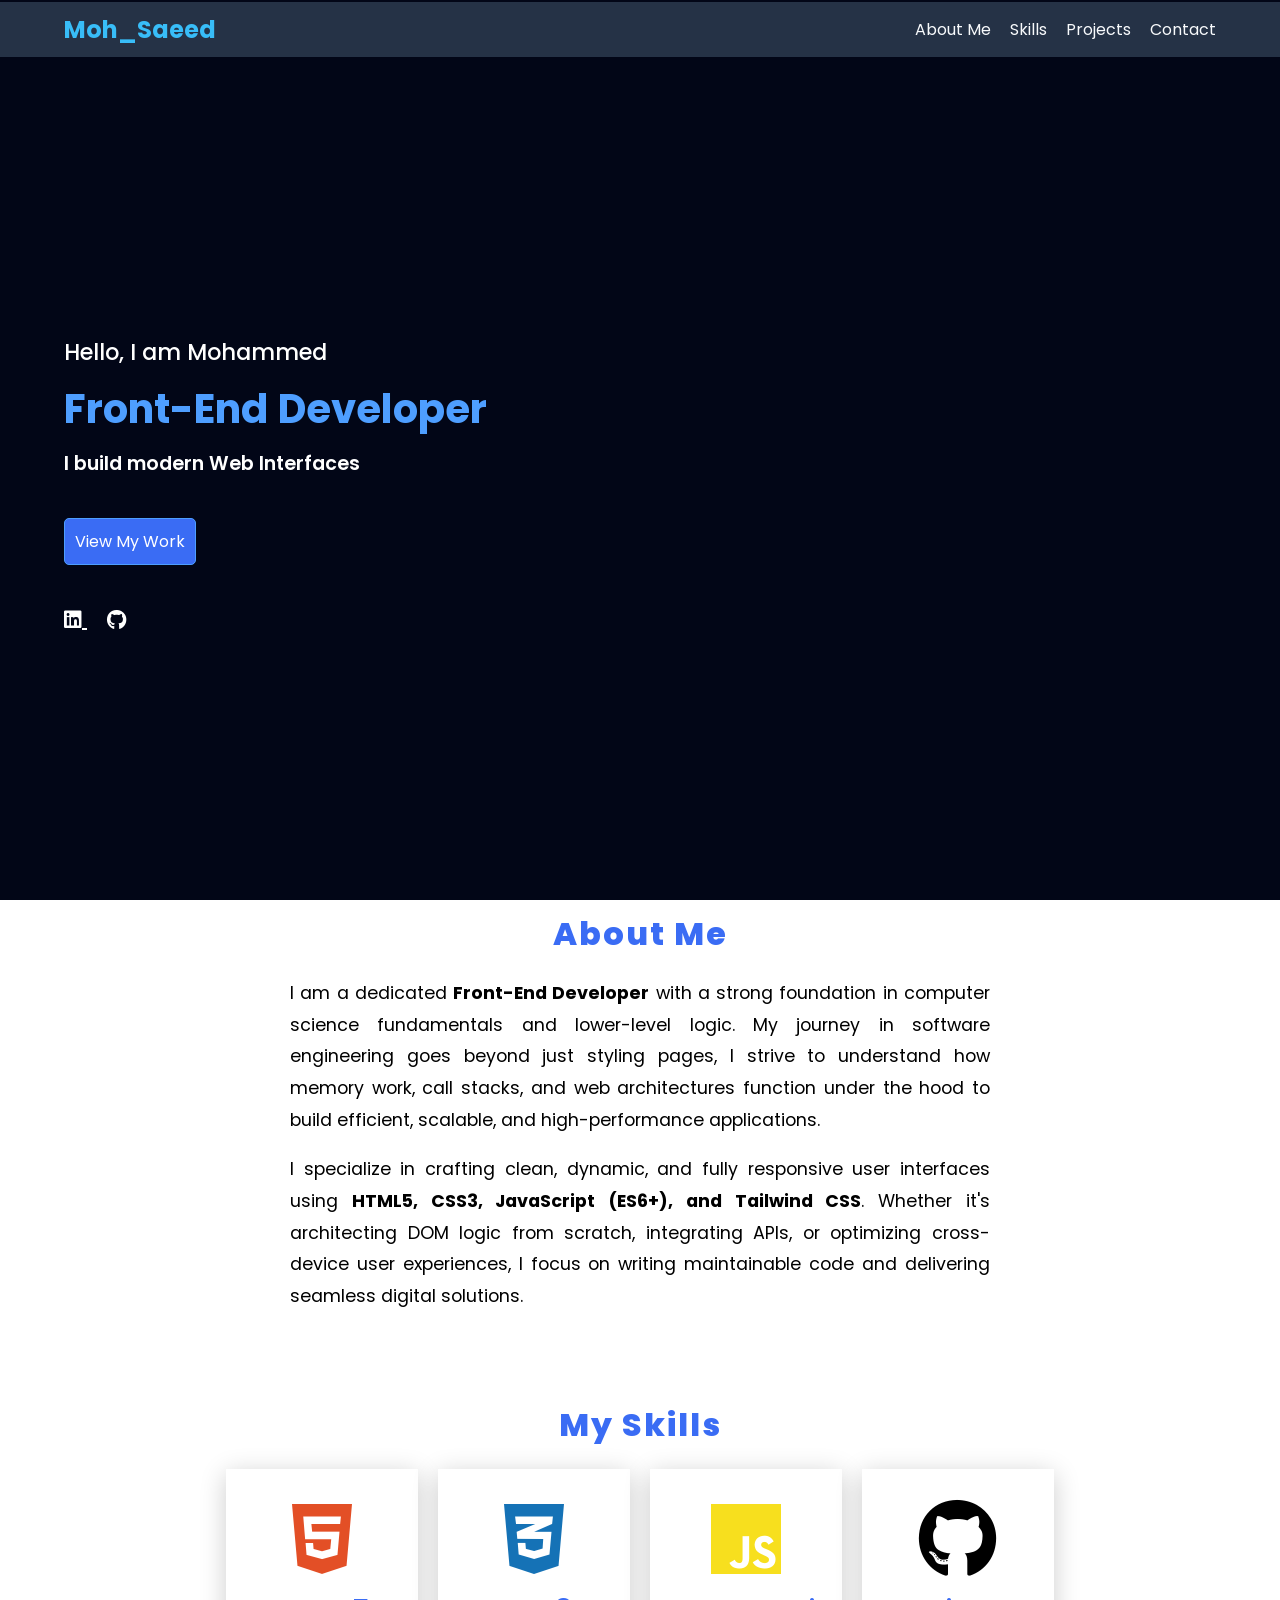
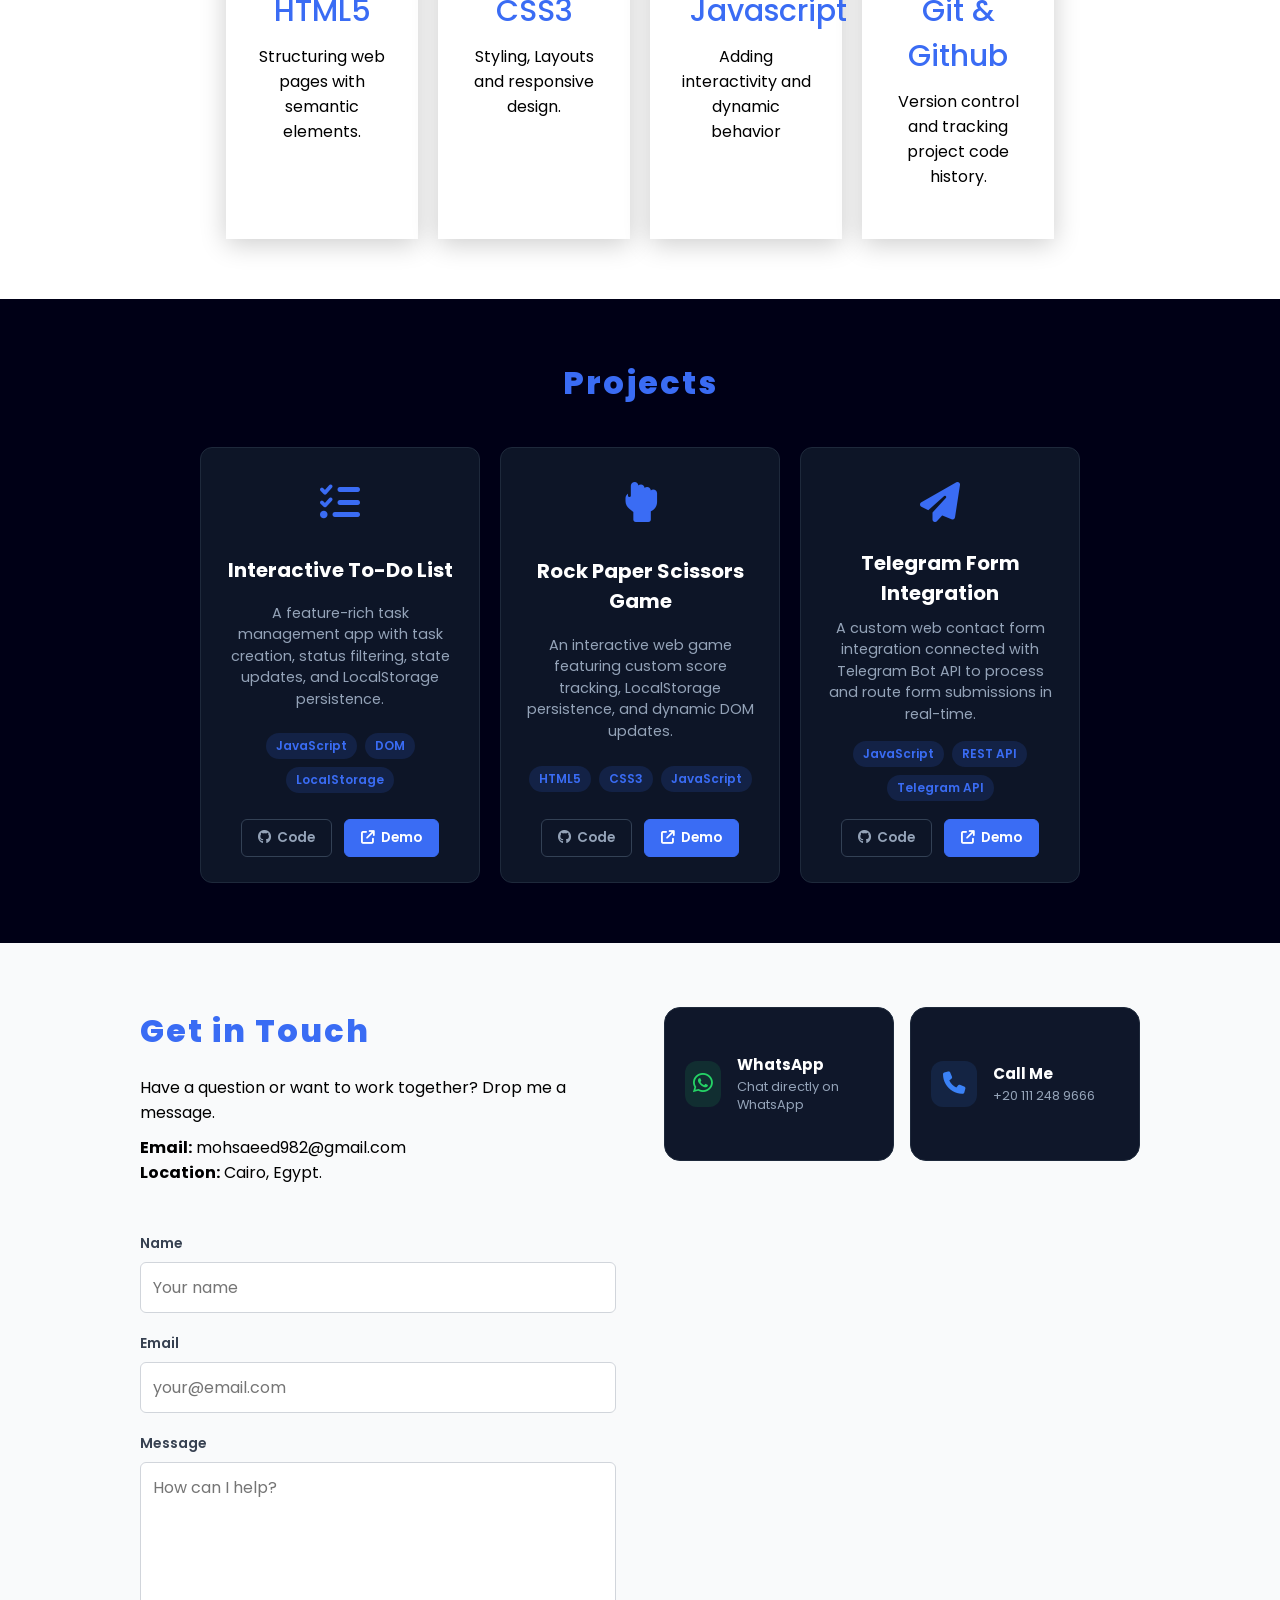
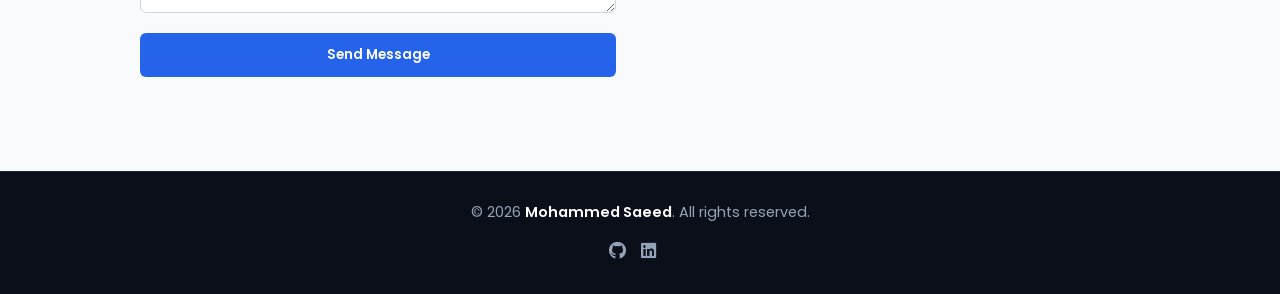
<file: index.html>
<!DOCTYPE html>
<html lang="en">

<head>
  <!-- 1. الترميز وإعدادات الشاشة -->
  <meta charset="UTF-8">
  <meta name="viewport" content="width=device-width, initial-scale=1.0">

  <!-- 2. عنوان الصفحة -->
  <title>Mohammed Saeed | Front-End Developer Portfolio</title>

  <!-- 3. تحسين SEO (الوصف والكلمات المفتاحية) -->
  <meta name="description"
    content="موقع الشخصي لـ Mohammed Saeed - مطور ويب متخصص في بناء واجهات المستخدم والمشاريع والتطبيقات البرمجية.">
  <meta name="keywords" content="Mohammed Saeed, Front-End Developer, Web Developer, Portfolio, HTML, CSS, JavaScript">
  <meta name="author" content="Mohammed Saeed">

  <!-- 4. معاينة وسائل التواصل الاجتماعي (Open Graph / Facebook / WhatsApp) -->
  <meta property="og:type" content="website">
  <meta property="og:title" content="Mohammed Saeed | Front-End Developer Portfolio">
  <meta property="og:description" content="مرحباً بك في موقعي الشخصي للتعرّف على مهاراتي وأحدث مشاريعي في تطوير الويب.">
  <meta property="og:image" content="https://yourdomain.com/assets/Moh_Saeed.jpeg">
  <meta property="og:url" content="https://yourdomain.com">

  <!-- 5. أيقونة الموقع (Favicon) -->
  <link rel="icon" type="image/png" href="assets/favicon.png">

  <!-- 6. ملفات التنسيق الخارجية (CSS) -->
  <link rel="stylesheet" href="https://cdnjs.cloudflare.com/ajax/libs/font-awesome/6.5.1/css/all.min.css">
  <link rel="stylesheet" href="style.css">
</head>

<body>
  <header>
    <a href="#" class="logo">Moh_Saeed</a>
    <nav class="nav">
      <a href="#about">About Me</a>
      <a href="#skills">Skills</a>
      <a href="#projects">Projects</a>
      <a href="#contact">Contact</a>
    </nav>
  </header>

  <!--  ----- Main Section ----- -->

  <section class="main">
    <div>
      <h2>Hello, I am Mohammed <br><span>Front-End Developer</span></h2>
      <h3>I build modern Web Interfaces</h3>
      <div class="hero">
        <a href="#projects" class="main-btn">View My Work</a>

        <div class="social">
          <a href="https://www.linkedin.com/in/mohammed-saeed-ibrahim/" target="_blank" aria-label="LinkedIn">
            <i class="fa-brands fa-linkedin"></i>
          </a>
          <!-- رابط GitHub -->
          <a href="https://github.com/mohsaeed982-bot" target="_blank" aria-label="GitHub">
            <i class="fa-brands fa-github"></i>
          </a>
          <!-- رابط Telegram -->
          <a href="https://t.me/MohSaeed94" target="_blank" aria-label="Telegram">
            <i class="fa-paper-plane"></i>
          </a>
        </div>
      </div>
    </div>
  </section>


  <!--    About Me Section    -->
  <section class="about" id="about">
    <h2 class="title">About Me</h2>
    <div class="about-content">
      <p>
        I am a dedicated <strong>Front-End Developer</strong> with a strong foundation in computer science fundamentals
        and lower-level logic. My journey in software engineering goes beyond just styling pages, I strive to understand
        how memory work, call stacks, and web architectures function under the hood to build efficient, scalable, and
        high-performance applications.
      </p>
      <p>
        I specialize in crafting clean, dynamic, and fully responsive user interfaces using <strong>HTML5, CSS3,
          JavaScript (ES6+), and Tailwind CSS</strong>. Whether it's architecting DOM logic from scratch, integrating
        APIs, or optimizing cross-device user experiences, I focus on writing maintainable code and delivering seamless
        digital solutions.
      </p>

    </div>
  </section>

  <!----- Skills Section -->

  <section class="skills" id="skills">
    <h2 class="title">My Skills</h2>
    <div class="content">
      <div class="skill-card">
        <i class="fa-brands fa-html5 html-icon"></i>
        <h3>HTML5</h3>
        <p>Structuring web pages with semantic elements.</p>
      </div>

      <div class="skill-card">
        <i class="fa-brands fa-css3-alt css-icon"></i>
        <h3>CSS3</h3>
        <p>Styling, Layouts and responsive design.</p>
      </div>

      <div class="skill-card">
        <i class="fa-brands fa-js js-icon"></i>
        <h3>Javascript</h3>
        <p>Adding interactivity and dynamic behavior</p>
      </div>

      <div class="skill-card">
        <i class="fa-brands fa-github fa-js git-icon"></i>
        <h3>Git & Github</h3>
        <p>Version control and tracking project code history.</p>
      </div>
    </div>
  </section>


  <!-- قسم المشاريع -->
  <section class="projects" id="projects">
    <h2 class="title">Projects</h2>
    <div class="content">

      <!-- Project 1: To-Do App -->
      <div class="project-card">
        <div class="project-icon">
          <i class="fa-solid fa-list-check"></i>
        </div>
        <h3>Interactive To-Do List</h3>
        <p>A feature-rich task management app with task creation, status filtering, state updates, and LocalStorage
          persistence.</p>
        <div class="project-tags">
          <span>JavaScript</span>
          <span>DOM</span>
          <span>LocalStorage</span>
        </div>
        <div class="project-links">
          <a href="https://github.com/mohsaeed982-bot/my-portfolio/tree/main/projects/to-do-list" target="_blank"
            rel="noopener noreferrer" class="btn btn-code">
            <i class="fa-brands fa-github"></i> Code
          </a>
          <a href="projects/to-do-list/to-do.html" target="_blank" rel="noopener noreferrer" class="btn btn-demo">
            <i class="fa-solid fa-arrow-up-right-from-square"></i> Demo
          </a>
        </div>
      </div>

      <!-- Project 2: Rock Paper Scissors -->
      <div class="project-card">
        <div class="project-icon">
          <i class="fa-solid fa-hand-back-fist"></i>
        </div>
        <h3>Rock Paper Scissors Game</h3>
        <p>An interactive web game featuring custom score tracking, LocalStorage persistence, and dynamic DOM updates.
        </p>
        <div class="project-tags">
          <span>HTML5</span>
          <span>CSS3</span>
          <span>JavaScript</span>
        </div>
        <div class="project-links">
          <a href="https://github.com/mohsaeed982-bot/my-portfolio/tree/main/projects/rock-paper-scissors-game"
            target="_blank" rel="noopener noreferrer" class="btn btn-code">
            <i class="fa-brands fa-github"></i> Code
          </a>
          <a href="projects/rock-paper-scissors-game/rock-paper-scissors.html" target="_blank" rel="noopener noreferrer"
            class="btn btn-demo">
            <i class="fa-solid fa-arrow-up-right-from-square"></i> Demo
          </a>
        </div>
      </div>

      <!-- Project 3: Telegram Web Integration -->
      <div class="project-card">
        <div class="project-icon">
          <i class="fa-paper-plane fa-solid"></i>
        </div>
        <h3>Telegram Form Integration</h3>
        <p>A custom web contact form integration connected with Telegram Bot API to process and route form submissions
          in real-time.</p>
        <div class="project-tags">
          <span>JavaScript</span>
          <span>REST API</span>
          <span>Telegram API</span>
        </div>
        <div class="project-links">
          <a href="https://github.com/mohsaeed982-bot/my-portfolio/tree/main/projects/smart-bot" target="_blank"
            rel="noopener noreferrer" class="btn btn-code">
            <i class="fa-brands fa-github"></i> Code
          </a>
          <a href="projects/smart-bot/smart-bot.html" target="_blank" rel="noopener noreferrer" class="btn btn-demo">
            <i class="fa-solid fa-arrow-up-right-from-square"></i> Demo
          </a>
        </div>
      </div>
    </div>
  </section>


  <section class="contact-section" id="contact">
    <div class="contact-container">

      <!-- Info Column -->
      <div class="contact-info ">
        <h2 class="title">Get in Touch</h2>
        <p>Have a question or want to work together? Drop me a message.</p>

        <div class="info-item">
          <strong>Email:</strong> mohsaeed982@gmail.com
        </div>
        <div class="info-item">
          <strong>Location:</strong> Cairo, Egypt.
        </div>
      </div>

      <!-- كروت التواصل السريع (WhatsApp & Direct Call) -->
      <div class="quick-contact-cards">

        <!-- كارت الواتساب -->
        <a href="https://wa.me/201112489666" target="_blank" class="contact-card">
          <div class="card-icon whatsapp-icon">
            <i class="fa-brands fa-whatsapp"></i>
          </div>
          <div class="card-info">
            <h3>WhatsApp</h3>
            <p>Chat directly on WhatsApp</p>
          </div>
        </a>

        <!-- كارت الاتصال المباشر -->
        <a href="tel:+201112489666" class="contact-card">
          <div class="card-icon phone-icon">
            <i class="fa-solid fa-phone"></i>
          </div>
          <div class="card-info">
            <h3>Call Me</h3>
            <p>+20 111 248 9666</p>
          </div>
        </a>

      </div>


      <form class="contact-form" id="contactForm">
        <div class="form-group">
          <label for="name">Name</label>
          <input type="text" id="name" name="name" autocomplete="name" required placeholder="Your name">
        </div>

        <div class="form-group">
          <label for="email">Email</label>
          <input type="email" id="email" name="email" autocomplete="email" required placeholder="your@email.com">
        </div>

        <div class="form-group">
          <label for="message">Message</label>
          <textarea id="message" name="message" autocomplete="off" rows="5" required
            placeholder="How can I help?"></textarea>
        </div>

        <button type="submit" class="submit-btn" id="submitBtn">Send Message</button>
        <p id="formStatus" style="margin-top: 10px; font-size: 0.9rem; text-align: center;"></p>
      </form>

    </div>
  </section>

  <!--Footer Section-->
  <footer class="footer">
    <div class="footer-content">
      <p class="footer-text">© 2026 <span>Mohammed Saeed</span>. All rights reserved.</p>
      <div class="footer-social">

        <a href="https://github.com/mohsaeed982-bot" target="_blank" aria-label="GitHub">
          <i class="fa-brands fa-github"></i>
        </a>

        <a href="https://www.linkedin.com/in/mohammed-saeed-ibrahim/" target="_blank" aria-label="LinkedIn">
          <i class="fa-brands fa-linkedin"></i>
        </a>

        <a href="https://t.me/MohSaeed94" target="_blank" aria-label="Telegram">
          <i class="fa-paper-plane"></i>
        </a>
      </div>
    </div>
  </footer>

  <script src="script.js"></script>
</body>

</html>
</file>
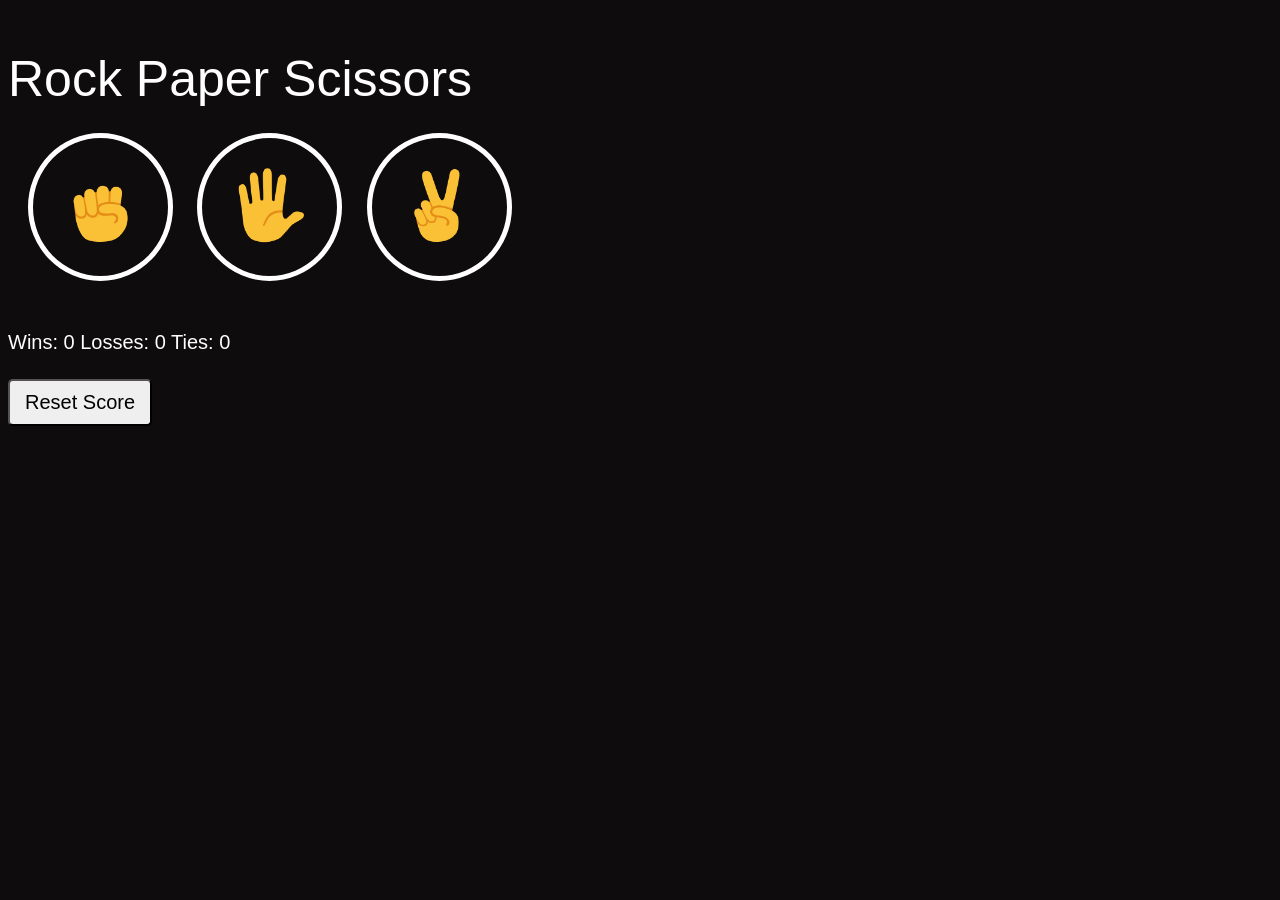
<file: projects/rock-paper-scissors-game/rock-paper-scissors.html>
<!DOCTYPE html>
<html lang="en">

<head>
  <meta charset="UTF-8">
  <meta name="viewport" content="width=device-width, initial-scale=1.0">
  <link rel="stylesheet" href="rock-paper-scissors.css">
  <title>Rock Paper Scissors Game</title>
</head>

<body>
  <p class="title">Rock Paper Scissors</p>

  <button onclick="gameResult('rock')" class="symbols-btn">
    <img src="emojies/rock-emoji.png" alt="Rock">
  </button>

  <button onclick="gameResult('paper')" class="symbols-btn">
    <img src="emojies/paper-emoji.png" alt="Paper">
  </button>

  <button onclick="gameResult('scissors') " class="symbols-btn">
    <img src="emojies/scissors-emoji.png" alt="Scissors">
  </button>

  <p class="js-pra1 result"></p>
  <p class="js-pra2 comparison"></p>
  <p class="js-pra3 score"></p>

  <button onclick="score = {
    wins: 0,
    losses: 0,
    Ties: 0
  }
    localStorage.removeItem('score')
    updateScore()
  " class="reset-btn">Reset Score</button>


  <script src="rock-paper-scissors.js"></script>
</body>

</html>
</file>
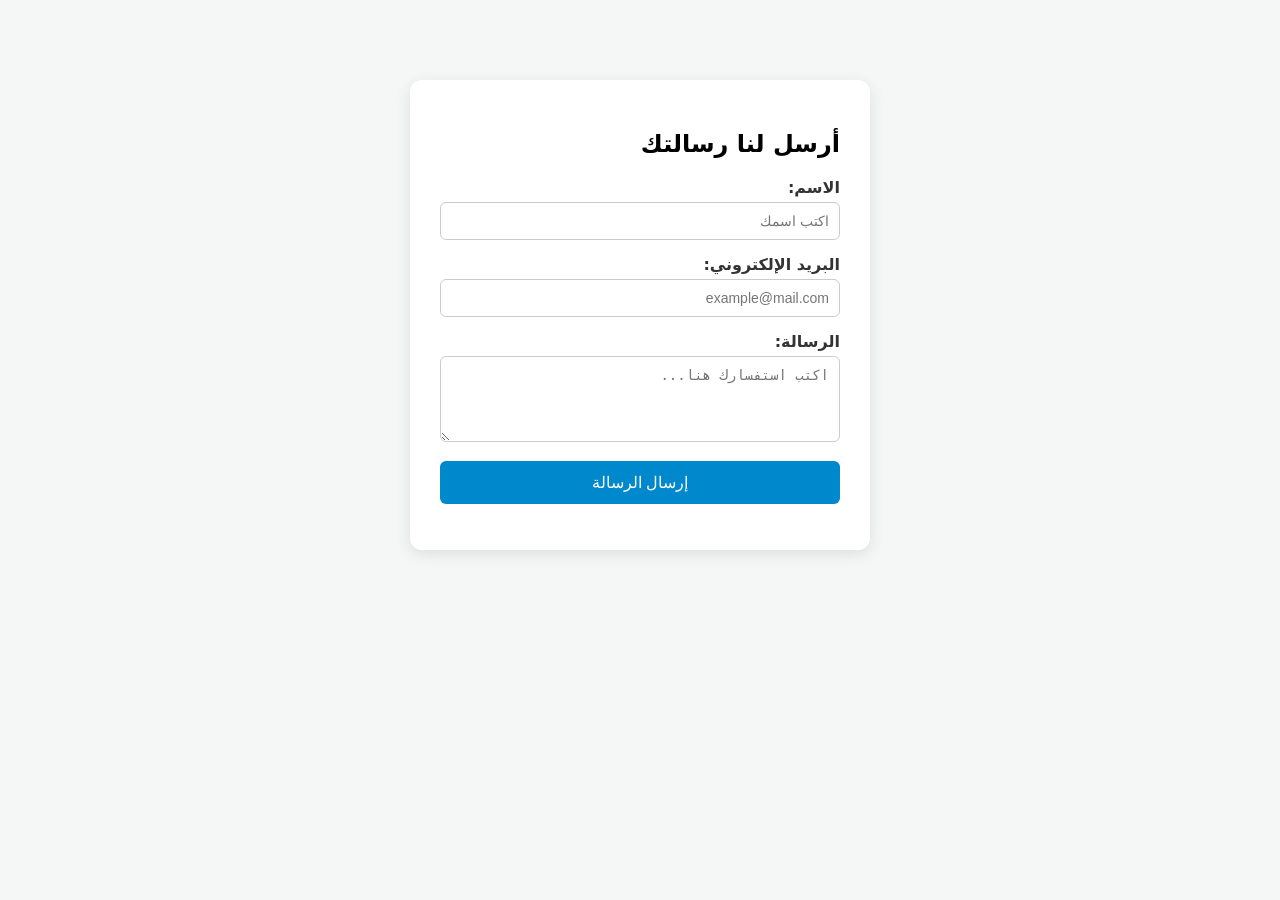
<file: projects/smart-bot/smart-bot.html>
<!DOCTYPE html>
<html lang="ar" dir="rtl">

<head>
  <meta charset="UTF-8">
  <meta name="viewport" content="width=device-width, initial-scale=1.0">
  <title>نموذج التواصل الذكي</title>
  <link rel="stylesheet" href="smart-bot.css">
</head>

<body>

  <div class="form-card">
    <h2>أرسل لنا رسالتك</h2>
    <form id="contactForm">
      <div class="form-group">
        <label for="name">الاسم:</label>
        <input type="text" id="name" required placeholder="اكتب اسمك">
      </div>
      <div class="form-group">
        <label for="email">البريد الإلكتروني:</label>
        <input type="email" id="email" required placeholder="example@mail.com">
      </div>
      <div class="form-group">
        <label for="message">الرسالة:</label>
        <textarea id="message" rows="4" required placeholder="اكتب استفسارك هنا..."></textarea>
      </div>
      <button type="submit">إرسال الرسالة</button>
    </form>
    <p id="statusMessage"></p>
  </div>

  <script src="smart-bot.js"></script>
</body>

</html>
</file>
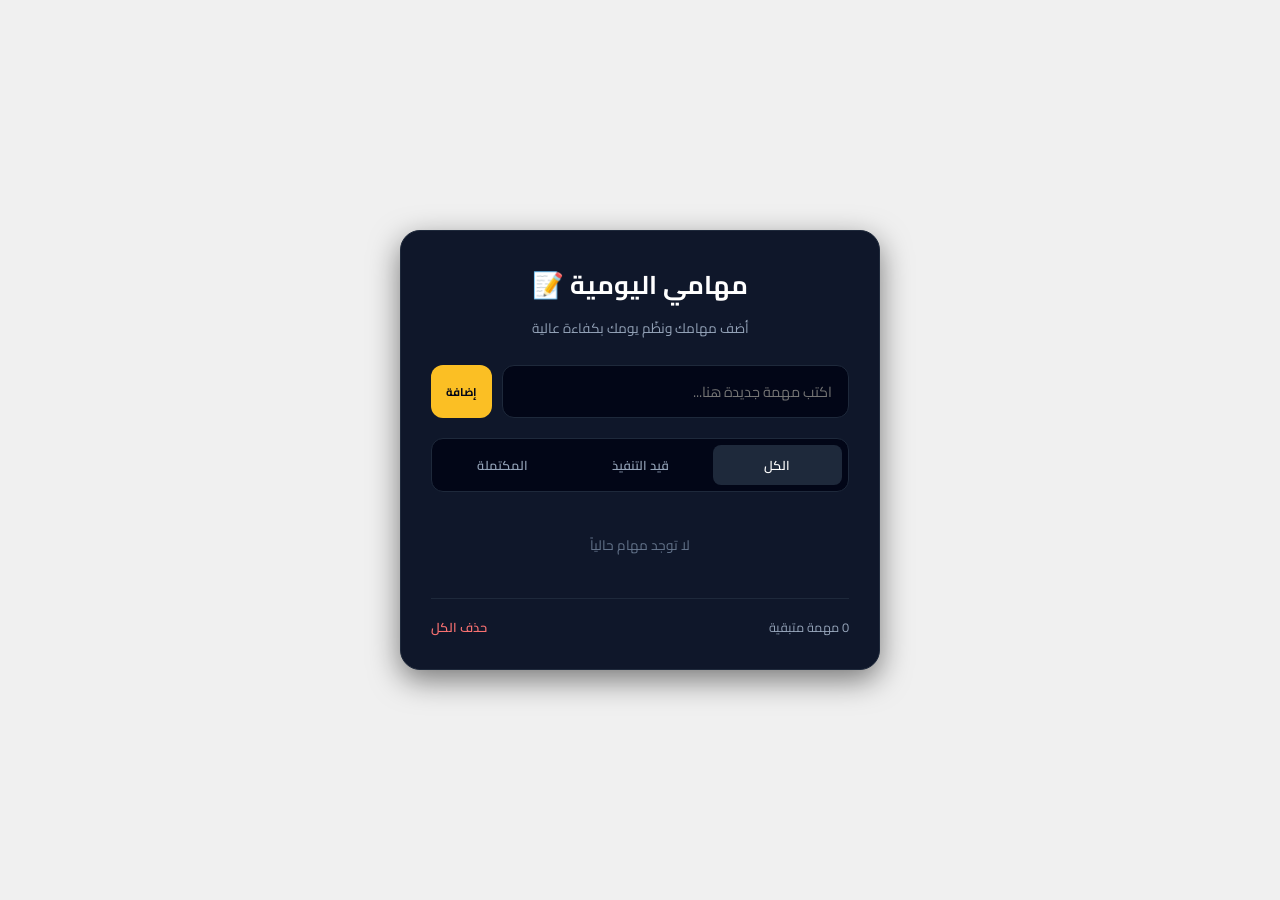
<file: projects/to-do-list/to-do.html>
<!DOCTYPE html>
<html lang="ar" dir="rtl">

<head>
  <meta charset="UTF-8">
  <meta name="viewport" content="width=device-width, initial-scale=1.0">
  <title>قائمة المهام اليومية | To-Do List</title>
  <link rel="stylesheet" href="to-do.css">
  <!-- خط عربي مريح (Cairo) -->
  <link rel="preconnect" href="https://fonts.googleapis.com">
  <link rel="preconnect" href="https://fonts.gstatic.com" crossorigin>
  <link href="https://fonts.googleapis.com/css2?family=Cairo:wght@400;600;700&display=swap" rel="stylesheet">
</head>

<body>

  <div class="todo-container">
    <header class="todo-header">
      <h1>مهامي اليومية 📝</h1>
      <p>أضف مهامك ونظّم يومك بكفاءة عالية</p>
    </header>

    <!-- حقل إضافة مهمة جديدة -->
    <div class="todo-input-section">
      <input type="text" id="taskInput" placeholder="اكتب مهمة جديدة هنا..." autocomplete="off">
      <button id="addTaskBtn">إضافة</button>
    </div>

    <!-- فلتر المهام -->
    <div class="todo-filters">
      <button class="filter-btn active" data-filter="all">الكل</button>
      <button class="filter-btn" data-filter="pending">قيد التنفيذ</button>
      <button class="filter-btn" data-filter="completed">المكتملة</button>
    </div>

    <!-- قائمة المهام -->
    <ul id="taskList" class="task-list">
      <!-- ستضاف المهام هنا ديناميكياً عبر الجافاسكريبت -->
    </ul>

    <!-- ملخص وإحصائيات سريعة -->
    <div class="todo-footer">
      <span id="tasksCount">0 مهمة متبقية</span>
      <button id="clearAllBtn" class="clear-btn">حذف الكل</button>
    </div>
  </div>

  <script src="to-do.js"></script>
</body>

</html>
</file>
<file: style.css>
@import url('https://fonts.googleapis.com/css2?family=Poppins:ital,wght@0,100;0,200;0,300;0,400;0,500;0,600;0,700;0,800;0,900;1,100;1,200;1,300;1,400;1,500;1,600;1,700;1,800;1,900&display=swap');

* {
  font-family: 'Poppins', 'sans-serif';
  margin: 0;
  padding: 0;
  box-sizing: border-box;
  scroll-behavior: smooth;
}

header {
  background-color: #253246;
  border-top: 2px solid #020617;
  width: 100%;
  position: fixed;
  top: 0;
  left: 0;
  z-index: 999;
  display: flex;
  justify-content: space-between;
  align-items: center;
  padding: 10px 5%;
}

.logo {
  text-decoration: none;
  font-size: 1.5em;
  font-weight: bold;
  color: #38bdf8;
}

.nav a {
  text-decoration: none;
  color: #f8fafc;
  font-size: 1rem;
  font-weight: 500px;
  margin-left: 15px;
  /*scroll-behavior: smooth;*/

}

.nav a:hover {
  color: #38bdf8;
}

/* --------The End of header --------*/


/* -----Main Section-------*/
section {
  padding: 100px 5%;
}

.main {
  width: 100%;
  min-height: 100vh;
  display: flex;
  flex-direction: column;
  justify-content: center;
  align-items: flex-start;
  background-color: #020617;
  padding: 120px 5% 50px 5%;

}

.main h2 {
  color: #fff;
  font-size: 1.4em;
  font-weight: 500;
}

.main h2 span {
  display: inline-block;
  margin-top: 10px;
  color: #4e9eff;
  font-size: 1.8em;
  font-weight: 700;
}

.main h3 {
  color: #fff;
  font-size: 1.2em;
  font-weight: 600;
  margin-top: 10px;
  margin-bottom: 20px;
}

.hero {
  display: flex;
  flex-direction: column;
  align-items: start;
  gap: 20px;
  /* margin-top: 20px; */
}

.main-btn {
  text-decoration: none;
  color: #fff;
  background-color: #3a6cf4;
  /*display: inline-block;*/
  padding: 10px;
  margin-top: 20px;
  margin-bottom: 20px;
  border: 1px solid #4e9eff;
  border-radius: 5px;
  transition: 0.7s ease;
}

.main-btn:hover {
  background-color: #4e9eff;
  transform: scale(1.1);
}

.social a {
  color: #fff;
  padding-right: 20px;
  font-size: 20px;
  margin-top: 20px;
}

/*------------ About Section -------------*/

.about {
  padding: 10px 20px;
  text-align: start;
  background-color: #fff;
  /* نفس لون الخلفية الداكنة لتوحيد الثيم */
}

.about .title {
  color: #3a6cf4;
  text-align: center;
  font-size: 2rem;
  font-weight: 800;
  letter-spacing: 2px;
  margin-bottom: 20px;
}

.about-content {
  max-width: 700px;
  margin: 0 auto;
}

.about-content p {
  color: #000;
  font-size: 1.1rem;
  line-height: 1.8;
  margin-bottom: 18px;
  text-align: justify;
}


/* ------- Skills Section ------*/

.skills {
  padding: 60px 20px;
  text-align: center;
}

.title {
  /*display: flex;
    justify-content: center;*/
  color: #3a6cf4;
  font-size: 2em;
  font-weight: 800;
  letter-spacing: 2px;
  margin-bottom: 20px;
}

.content {
  display: flex;
  justify-content: center;
  flex-direction: row;
  flex-wrap: wrap;
  gap: 20px;
}

.skill-card {
  background-color: #fff;
  box-shadow: 0 5px 25px rgba(1, 1, 1, 20%);
  width: 12em;
  padding: 30px;
  transition: transform 0.3s ease;
}

.skill-card:hover {
  transform: scale(1.1);
}

.skill-card i {
  font-size: 80px;
  text-align: center;
}

.html-icon {
  color: #E34F26;
}

.css-icon {
  color: #1572B6;
}

.js-icon {
  color: #f7df1e;
}

.git-item {
  color: #253246;
}


.skill-card h3 {
  color: #3a6cf4;
  font-size: 30px;
  font-weight: 500;
  margin: 10px;
}

.skill-card p {
  margin-bottom: 20px;
}



/* تنسيق قسم المشاريع */

.projects {
  background-color: #000016;
  padding: 60px 20px;
  text-align: center;
}

.projects .title {
  color: #3a6cf4;
  font-size: 2rem;
  margin-bottom: 40px;
}

/* تنسيقات بطاقات المشاريع */
.project-card {
  display: flex;
  flex-direction: column;
  justify-content: space-between;
  background-color: #0d1527;
  border: 1px solid #1e293b;
  border-radius: 12px;
  padding: 25px;
  width: 280px;
  text-align: center;
  transition: transform 0.3s ease, box-shadow 0.3s ease;
}

.project-card:hover {
  transform: translateY(-8px);
  box-shadow: 0 10px 25px rgba(58, 108, 244, 0.25);
  border-color: #3a6cf4;
}

.project-icon {
  font-size: 2.5rem;
  color: #3a6cf4;
  margin-bottom: 15px;
}

.project-card h3 {
  color: #ffffff;
  font-size: 1.25rem;
  margin-bottom: 10px;
}

.project-card p {
  color: #94a3b8;
  font-size: 0.9rem;
  line-height: 1.5;
  margin-bottom: 15px;
}

.project-tags {
  display: flex;
  flex-wrap: wrap;
  gap: 8px;
  justify-content: center;
}

.project-tags span {
  background-color: rgba(58, 108, 244, 0.15);
  color: #3a6cf4;
  font-size: 0.75rem;
  padding: 4px 10px;
  border-radius: 20px;
  font-weight: 600;
}

/* تنسيق روابط المشاريع */
.project-links {
  display: flex;
  justify-content: center;
  gap: 12px;
  margin-top: 18px;
}

.project-links .btn {
  display: inline-flex;
  align-items: center;
  gap: 6px;
  padding: 8px 16px;
  font-size: 0.85rem;
  font-weight: 600;
  border-radius: 6px;
  text-decoration: none;
  transition: all 0.3s ease;
}

/* زر الكود (GitHub) */
.project-links .btn-code {
  background-color: transparent;
  color: #94a3b8;
  border: 1px solid #334155;
}

.project-links .btn-code:hover {
  color: #ffffff;
  border-color: #64748b;
  background-color: #1e293b;
}

/* زر المعاينة المباشرة (Demo) */
.project-links .btn-demo {
  background-color: #3a6cf4;
  color: #ffffff;
  border: 1px solid #3a6cf4;
}

.project-links .btn-demo:hover {
  background-color: #2557d6;
  border-color: #2557d6;
  box-shadow: 0 4px 12px rgba(58, 108, 244, 0.3);
}

/* Contact Section */

.contact-section {
  padding: 4rem 2rem;
  background-color: #f9fafb;
}

.contact-container {
  max-width: 1000px;
  margin: 0 auto;
  display: grid;
  grid-template-columns: 1fr 1fr;
  gap: 3rem;
}

.contact-info p {
  margin-bottom: 10px;
}

/* ==========================================
   Quick Contact Cards Styling
   ========================================== */
.quick-contact-cards {
  display: grid;
  grid-template-columns: repeat(auto-fit, minmax(220px, 1fr));
  gap: 16px;
  margin-bottom: 24px;
}

.contact-card {
  display: flex;
  align-items: center;
  gap: 16px;
  background-color: #0f172a;
  border: 1px solid #1e293b;
  border-radius: 16px;
  padding: 18px 20px;
  text-decoration: none;
  transition: all 0.25s ease;
}

.contact-card:hover {
  border-color: rgba(251, 191, 36, 0.5);
  transform: translateY(-3px);
}

.card-icon {
  width: 46px;
  height: 46px;
  border-radius: 12px;
  display: flex;
  align-items: center;
  justify-content: center;
  font-size: 1.4rem;
}

.whatsapp-icon {
  background-color: rgba(37, 211, 102, 0.12);
  color: #25d366;
}

.phone-icon {
  background-color: rgba(59, 130, 246, 0.12);
  color: #3b82f6;
}

.card-info h3 {
  font-size: 0.95rem;
  font-weight: 700;
  color: #ffffff;
  margin-bottom: 2px;
}

.card-info p {
  font-size: 0.8rem;
  color: #94a3b8;
  margin: 0;
}

.contact-form {
  display: flex;
  flex-direction: column;
  gap: 1.25rem;
}

.form-group {
  display: flex;
  flex-direction: column;
  gap: 0.5rem;
}

.form-group label {
  font-weight: 600;
  font-size: 0.875rem;
  color: #374151;
}

.form-group input,
.form-group textarea {
  padding: 0.75rem;
  border: 1px solid #d1d5db;
  border-radius: 0.375rem;
  font-size: 1rem;
}

.submit-btn {
  background-color: #2563eb;
  color: white;
  padding: 0.75rem 1.5rem;
  border: none;
  border-radius: 0.375rem;
  font-weight: 600;
  cursor: pointer;
  transition: background-color 0.2s;
}

.submit-btn:hover {
  background-color: #1d4ed8;
}

@media (max-width: 768px) {
  .contact-container {
    grid-template-columns: 1fr;
  }
}

/* ==========================================
   Footer Section Styling
   ========================================== */
.footer {
  background-color: #0b0f19;
  border-top: 1px solid #1e293b;
  padding: 30px 20px;
  text-align: center;
}

.footer-content {
  max-width: 1100px;
  margin: 0 auto;
  display: flex;
  flex-direction: column;
  align-items: center;
  gap: 15px;
}

.footer-text {
  color: #94a3b8;
  font-size: 0.9rem;
}

.footer-text span {
  color: #ffffff;
  font-weight: 600;
}

.footer-social {
  display: flex;
  gap: 15px;
}

.footer-social a {
  color: #94a3b8;
  font-size: 1.1rem;
  transition: color 0.3s ease, transform 0.3s ease;
}

.footer-social a:hover {
  color: #00abf0;
  transform: translateY(-3px);
}



@media (max-width: 768px) {
  header {
    flex-direction: column;
    align-items: flex-start;
    padding: 12px 20px;
  }

  .nav {
    display: flex;
    flex-direction: column;
    gap: 10px;
    margin-top: 10px;
  }

  .logo {
    font-size: 1.2rem;
  }

  .nav a {
    font-size: 0.85rem;
  }

  .main {
    padding-top: 250px;
  }

  .main h3,
  .main h2 {
    font-size: 1.2rem;
  }

  .about .title {
    font-size: 1.5rem;
  }

  .about-content p {
    font-size: 0.85rem;
    line-height: 1.6;
    text-align: center;
  }

  .skill-card {
    width: 100%;
    max-width: 280px;
    margin: 0 auto;
  }

  .content {
    flex-direction: column;
    align-items: center;
  }

  .projects {
    padding: 60px 15px;
    overflow-x: hidden;
  }

  .projects .content {
    flex-direction: column;
    align-items: center;
    width: 100%;
  }

  .projects .skill-card,
  .projects .project-card {
    width: 90%;
    max-width: 100%;
    margin: 0 auto 20px auto;
  }

  .contact-section {
    padding: 50px 15px;
    text-align: center;
  }

  .contact-section h2,
  .contact-section .title {
    font-size: 1.5rem;
    margin-bottom: 20px;
  }

  .contact-section p,
  .about p {
    font-size: 0.85rem;
    line-height: 1.6;
    word-break: break-word;
  }

}
</file>
<file: projects/rock-paper-scissors-game/rock-paper-scissors.css>
body {
  font-family: Arial, Helvetica, sans-serif;
  background-color: rgb(14, 12, 12);
  color: #fff;
}

.title {
  font-size: 50px;
}

img {
  height: 75px;

}

.symbols-btn {
  background-color: transparent;
  padding: 30px;
  border: 5px solid white;
  border-radius: 50%;
  margin-bottom: 20px;
  margin-left: 20px;
  cursor: pointer;
}

p {
  font-size: 20px;
  margin-bottom: 25px;
}

.result {
  font-size: 30px;
  font-weight: bold;
}

.reset-btn {
  padding: 10px 15px;
  border-radius: 5px;
  font-size: 20px;
  cursor: pointer;
}
</file>
<file: projects/smart-bot/smart-bot.css>
body {
  font-family: system-ui, -apple-system, sans-serif;
  background-color: #f4f7f6;
  display: flex;
  justify-content: center;
  align-items: center;
  height: 70vh;
  margin: 0;
}

.form-card {
  background: #ffffff;
  padding: 30px;
  border-radius: 12px;
  box-shadow: 0 4px 15px rgba(0, 0, 0, 0.1);
  width: 100%;
  max-width: 400px;
}

.form-group {
  margin-bottom: 15px;
}

label {
  display: block;
  margin-bottom: 5px;
  font-weight: bold;
  color: #333;
}

input,
textarea {
  width: 100%;
  padding: 10px;
  border: 1px solid #ccc;
  border-radius: 6px;
  box-sizing: border-box;
  font-size: 14px;
}

button {
  width: 100%;
  padding: 12px;
  background-color: #0088cc;
  color: white;
  border: none;
  border-radius: 6px;
  font-size: 16px;
  cursor: pointer;
  transition: background 0.3s;
}

button:hover {
  background-color: #006699;
}

#statusMessage {
  margin-top: 15px;
  text-align: center;
  font-weight: bold;
}
</file>
<file: projects/to-do-list/to-do.css>
* {
  margin: 0;
  padding: 0;
  box-sizing: border-box;
  font-family: 'Cairo', sans-serif;
}

body {
  background-color: #f0f0f0;
  color: #e2e8f0;
  min-height: 100vh;
  display: flex;
  align-items: center;
  justify-content: center;
  padding: 20px;
}

.todo-container {
  background-color: #0f172a;
  border: 1px solid #1e293b;
  border-radius: 20px;
  padding: 30px;
  width: 100%;
  max-width: 480px;
  box-shadow: 0 10px 30px rgba(0, 0, 0, 0.5);
}

.todo-header {
  text-align: center;
  margin-bottom: 24px;
}

.todo-header h1 {
  font-size: 1.6rem;
  color: #ffffff;
  margin-bottom: 6px;
}

.todo-header p {
  font-size: 0.85rem;
  color: #94a3b8;
}

/* قسم الإدخال */
.todo-input-section {
  display: flex;
  gap: 10px;
  margin-bottom: 20px;
}

.todo-input-section input {
  flex: 1;
  background-color: #020617;
  border: 1px solid #1e293b;
  border-radius: 12px;
  padding: 12px 16px;
  color: #e2e8f0;
  font-size: 0.9rem;
  outline: none;
  transition: border-color 0.2s;
}

.todo-input-section input:focus {
  border-color: #fbbf24;
}

.todo-input-section button {
  background-color: #fbbf24;
  color: #020617;
  border: none;
  border-radius: 12px;
  padding: 0 15px;
  font-weight: 700;
  font-size: 0.7rem;
  cursor: pointer;
  transition: background-color 0.2s;
}

.todo-input-section button:hover {
  background-color: #fcd34d;
}

/* أزرار الفلتر */
.todo-filters {
  display: flex;
  gap: 8px;
  margin-bottom: 20px;
  background-color: #020617;
  padding: 6px;
  border-radius: 12px;
  border: 1px solid #1e293b;
}

.filter-btn {
  flex: 1;
  background: none;
  border: none;
  color: #94a3b8;
  font-size: 0.8rem;
  font-weight: 600;
  padding: 8px;
  border-radius: 8px;
  cursor: pointer;
  transition: all 0.2s;
}

.filter-btn.active,
.filter-btn:hover {
  background-color: #1e293b;
  color: #ffffff;
}

/* قائمة المهام */
.task-list {
  list-style: none;
  max-height: 260px;
  overflow-y: auto;
  margin-bottom: 20px;
  display: flex;
  flex-direction: column;
  gap: 10px;
}

.task-item {
  background-color: #020617;
  border: 1px solid #1e293b;
  border-radius: 12px;
  padding: 12px 16px;
  display: flex;
  align-items: center;
  justify-content: space-between;
  transition: all 0.2s;
}

.task-item.completed span {
  text-decoration: line-through;
  color: #64748b;
}

.task-text {
  font-size: 0.9rem;
  color: #e2e8f0;
  cursor: pointer;
  word-break: break-all;
  flex: 1;
  margin-left: 10px;
}

.task-actions {
  display: flex;
  gap: 8px;
}

/* حاوي النص والـ Checkbox */
.task-content {
  display: flex;
  align-items: center;
  gap: 12px;
  flex: 1;
}

/* تنسيق الـ Checkbox */
.task-checkbox {
  width: 18px;
  height: 18px;
  accent-color: #fbbf24;
  cursor: pointer;
}

.task-item {
  background-color: #020617;
  border: 1px solid #1e293b;
  border-radius: 12px;
  padding: 12px 16px;
  display: flex;
  align-items: center;
  justify-content: space-between;
  transition: all 0.2s;
}

/* عند اكتمال المهمة */
.task-item.completed .task-text {
  text-decoration: line-through;
  color: #64748b;
}

.delete-btn {
  background: none;
  border: none;
  color: #f87171;
  cursor: pointer;
  font-size: 0.9rem;
  transition: transform 0.2s;
}

.delete-btn:hover {
  transform: scale(1.1);
}

/* ذيل القائمة */
.todo-footer {
  display: flex;
  align-items: center;
  justify-content: space-between;
  border-top: 1px solid #1e293b;
  padding-top: 16px;
  font-size: 0.8rem;
  color: #94a3b8;
}

.clear-btn {
  background: none;
  border: none;
  color: #f87171;
  font-size: 0.8rem;
  font-weight: 600;
  cursor: pointer;
  transition: color 0.2s;
}

.clear-btn:hover {
  color: #ef4444;
}
</file>
